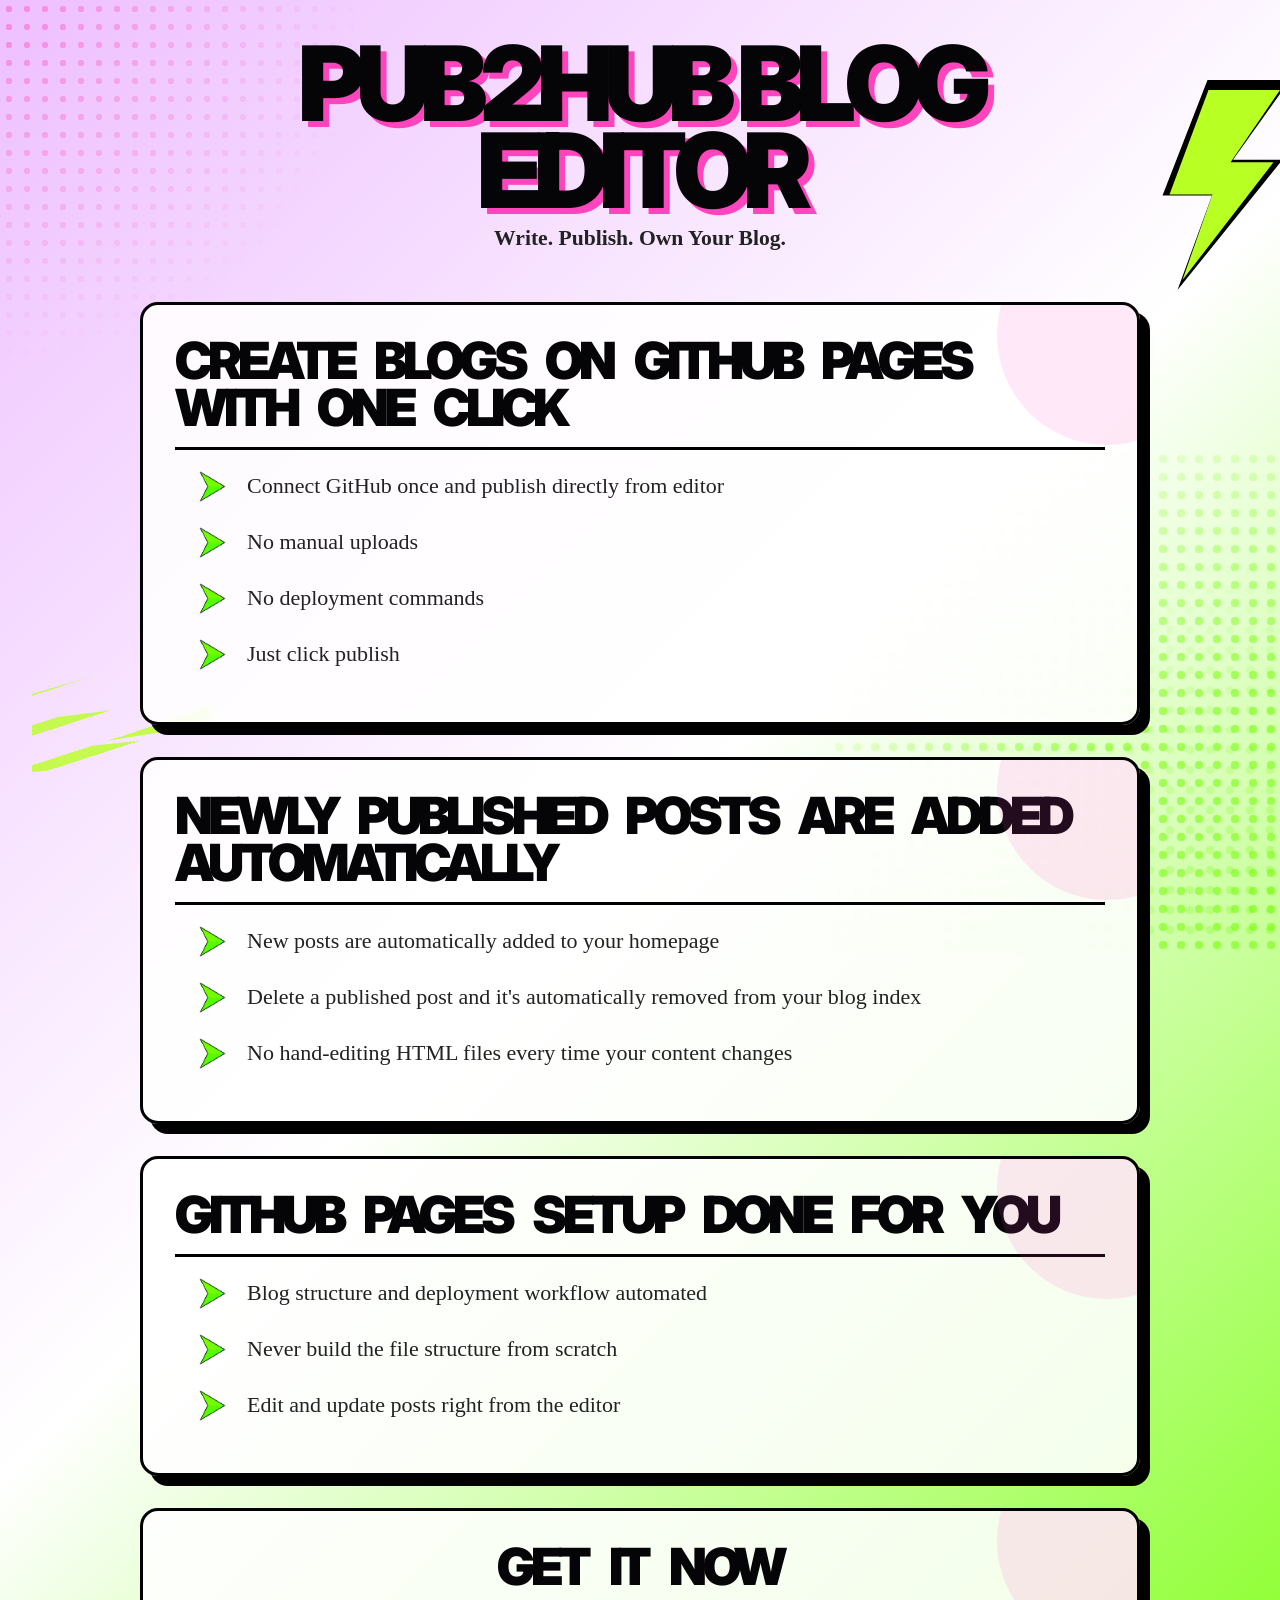
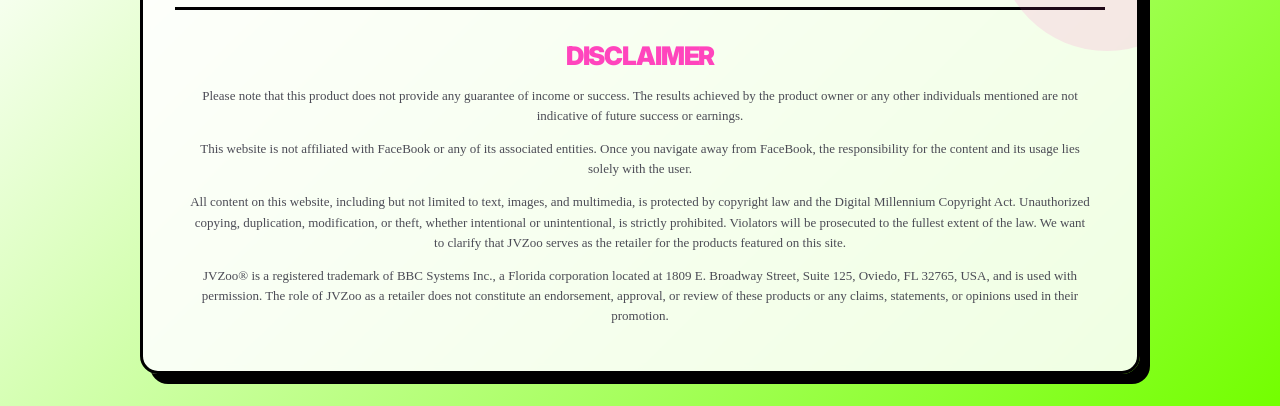
<file: sales.html>
<!DOCTYPE html>
<html lang="en" class="page-thank-you">
<head>
  <meta charset="UTF-8">
  <meta name="viewport" content="width=device-width, initial-scale=1.0">
  <link rel="stylesheet" href="neo-brutalist-light.css">
  <title>Pub2Hub Blog Editor</title>
</head>
<body><div class="bg-scribble"></div>
<div class="bg-lightning"></div>

<h1>Pub2Hub Blog Editor</h1>

<p class="hero-lead">Write. Publish. Own Your Blog.</p>

<section class="panel">
  <h2>Create Blogs on Github Pages With One Click </h2>


  <ul class="gif-list">
    <li>Connect GitHub once and publish directly from editor</li>
    <li>No manual uploads</li>
    <li>No deployment commands</li>
    <li>Just click publish</li>
  </ul>
  
</section>

<section class="panel">
  <h2>Newly Published Posts Are Added Automatically</h2>

  <ul class="gif-list">

    <li>
      New posts are automatically added to your homepage
    </li>

   

    <li>
      Delete a published post and it's automatically removed from your blog index
    </li>

    
	
	<li>No hand-editing HTML files every time your content changes</li>

  </ul>
</section>

<section class="panel">

  <h2>Github Pages Setup Done For You</h2>

  <p></p><ul class="gif-list">
  <li>Blog structure and deployment workflow automated</li>
  <li>Never build the file structure from scratch</li>
  <li>Edit and update posts right from the editor</li>
  </ul>

  <a href=""></a>

</section>

<section class="panel centered-panel">

  <center><h2>Get It Now</h2>

  <p></p><br><h3><span style="color:#ff45bd;">Disclaimer</span></h3>
  <p span style="font-size:13px;">Please note that this product does not provide any guarantee of income or success. The results achieved by the product owner or any other individuals mentioned are not indicative of future success or earnings.</p> <p span style="font-size:13px;"> This website is not affiliated with FaceBook or any of its associated entities. Once you navigate away from FaceBook, the responsibility for the content and its usage lies solely with the user.</p> <p span style="font-size:13px;"> All content on this website, including but not limited to text, images, and multimedia, is protected by copyright law and the Digital Millennium Copyright Act. Unauthorized copying, duplication, modification, or theft, whether intentional or unintentional, is strictly prohibited. Violators will be prosecuted to the fullest extent of the law. We want to clarify that JVZoo serves as the retailer for the products featured on this site.</p> <p span style="font-size:13px;">JVZoo® is a registered trademark of BBC Systems Inc., a Florida corporation located at 1809 E. Broadway Street, Suite 125, Oviedo, FL 32765, USA, and is used with permission. The role of JVZoo as a retailer does not constitute an endorsement, approval, or review of these products or any claims, statements, or opinions used in their promotion.</p></center>

  <a href=""></a>

</section>
<div class="halftone-green"></div>
</body>
</html>
</file>
<file: neo-brutalist-light.css>
@import url("https://fonts.googleapis.com/css2?family=Inter:wght@500;700;800;900&family=IBM+Plex+Mono:wght@400;500;700&display=swap");

:root {
  --ink: #050508;
  --paper: #ffffff;
  --cream: #f7f5ef;
  --panel: #ffffff;
  --panel-2: #f4f4f4;
  --panel-3: #fafafa;
  --muted: #555766;

  --hot-pink: #ff45bd;
  --electric-lime: #b8ff24;
  --sky-blue: #6ee7ff;
  --purple: #9b5cff;

  --line: rgba(0, 0, 0, 0.16);
  --shadow: 10px 10px 0 #000;
  --shadow-sm: 6px 6px 0 #000;
  --border: 3px solid #000;
  --radius: 18px;

  --max-width: 1080px;
}

*,
*::before,
*::after {
  box-sizing: border-box;
}

html {
  min-height: 100%;
  -webkit-text-size-adjust: 100%;
}

body {
  position: relative;
  overflow-x: hidden;
  background:
    linear-gradient(135deg, #eebfff 0%, #ffffff 45%, #73ff00 100%);
}

body::before,
body::after {
  content: "";
  position: fixed;
  z-index: -1;
  pointer-events: none;
}

/* pink halftone dots */
body::before {
  top: 0;
  left: 0;
  width: 360px;
  height: 360px;
  opacity: 0.45;

  background-image: radial-gradient(circle, #ff45bd 0 3px, transparent 3.5px);
  background-size: 18px 18px;

  mask-image: radial-gradient(circle at top left, black 0%, transparent 72%);
  -webkit-mask-image: radial-gradient(circle at top left, black 0%, transparent 72%);
}

/* lime halftone dots */
body::after {
  right: -40px;
  bottom: -40px;
  width: 420px;
  height: 420px;
  opacity: 0.35;

  background-image: radial-gradient(circle, #73ff00 0 4px, transparent 4.5px);
  background-size: 20px 20px;

  mask-image: radial-gradient(circle at bottom right, black 0%, transparent 72%);
  -webkit-mask-image: radial-gradient(circle at bottom right, black 0%, transparent 72%);
}

.halftone-green {
  position: fixed;

  right: -50px;
  bottom: -50px;

  width: 500px;
  height: 500px;

  pointer-events: none;
  z-index: -1;

  background-image:
    radial-gradient(
      circle,
      rgba(115,255,0,0.55) 0 4px,
      transparent 4.5px
    );

  background-size: 18px 18px;

  mask-image:
    radial-gradient(
      circle at bottom right,
      black 0%,
      black 40%,
      transparent 85%
    );

  -webkit-mask-image:
    radial-gradient(
      circle at bottom right,
      black 0%,
      black 40%,
      transparent 85%
    );
}

.bg-scribble,
.bg-lightning {
  position: fixed;
  z-index: -1;
  pointer-events: none;
}

/* lime scribble */
.bg-scribble {
  left: 2rem;
  bottom: 8rem;
  width: 180px;
  height: 120px;
  opacity: 0.8;
  background: repeating-linear-gradient(
    -18deg,
    transparent 0 14px,
    #b8ff24 14px 24px,
    transparent 24px 38px
  );
  clip-path: polygon(0 35%, 80% 0, 88% 18%, 10% 55%, 100% 38%, 100% 60%, 8% 82%, 72% 72%, 78% 90%, 0 100%);
}

/* black lightning */
.bg-lightning {
  position: fixed;
  right: -10px;
  top: 5rem;
  width: 150px;
  height: 210px;
  z-index: -1;
  pointer-events: none;
  background: #000;
  clip-path: polygon(45% 0, 100% 0, 62% 38%, 95% 38%, 25% 100%, 48% 55%, 15% 55%);
}

.bg-lightning::after {
  content: "";
  position: absolute;
  inset: 10px;
  background: #b8ff24;
  clip-path: inherit;
}

img,
video,
canvas,
svg {
  max-width: 100%;
  height: auto;
}

img {
  display: block;
  border: var(--border);
  border-radius: 16px;
  box-shadow: var(--shadow-sm);
  background: var(--paper);
}

h1,
h2,
h3,
h4,
button,
label,
th,
.brand,
.pane-title,
.conv-title,
.chat-title,
.subj {
  font-family: "Inter", Impact, sans-serif;
}

h1,
h2,
h3 {
  margin: 0 0 18px;
  line-height: 0.95;
  letter-spacing: -0.045em;
  text-transform: uppercase;
}

h1 {
  max-width: var(--max-width);
  margin-top: 0.25rem;
  margin-bottom: 1rem;
  font-size: clamp(2.6rem, 8vw, 6rem);
  font-weight: 900;
  color: var(--ink);
  text-shadow: 5px 5px 0 var(--hot-pink);
}

h2 {
  font-size: clamp(1.6rem, 3vw, 2.75rem);
  font-weight: 900;
  color: var(--ink);
  word-spacing:0.3em;
  
}

h3 {
  font-size: clamp(1.2rem, 2vw, 1.8rem);
  font-weight: 900;
  color: var(--ink);
}

p {
  color:#000;
  
}

p.point {font-family: "Mozilla Text", sans-serif;font-size:16px !important;padding-left: 52px;line-height:1.7rem;}

p.disclaimer {font-family: "Mozilla Text", sans-serif;font-size:13px !important;}

.hero-lead {
  font-family: "Permanent Marker", cursive;  
  max-width: 860px;
  margin-bottom: 2rem;
  font-size: clamp(1.1rem, 2vw, 1.35rem);
  line-height: 1.55;
  font-weight: 700;
  color: #2c2c34;
}

a {
  color: var(--ink);
  font-weight: 900;
  text-decoration-thickness: 3px;
  text-underline-offset: 4px;
}

a:hover {
  color: var(--ink);
  background: var(--electric-lime);
}

code,
pre,
textarea,
input,
select,
.kbd {
  font-family: "IBM Plex Mono", monospace;
}

section {
  margin-top: 1.5rem;
  margin-bottom: 1.75rem;
}

.panel,
.card {
  border: var(--border);
  border-radius: var(--radius);
  background:rgba(255,255,255,.88);
  backdrop-filter: blur(4px);
  box-shadow: var(--shadow);
  padding: clamp(1.25rem, 3vw, 2rem);
}

.panel:nth-of-type(odd) {
  background:
    rgba(255,255,255,.88);
    backdrop-filter: blur(4px);
}

.panel:nth-of-type(even) {
  background:
    rgba(255,255,255,.88);
    backdrop-filter: blur(4px);
}

.panel h2 {
  padding-bottom: 0.75rem;
  border-bottom: var(--border);
}

.panel.ebook-panel::after {
  content: "";

  position: absolute;
  right: 20px;
  bottom: 20px;

  width: 120px;
  height: 120px;

  background-image: url("doodle-color-95-ebook-reader-hover-pinch.gif");
  background-size: contain;
  background-repeat: no-repeat;

  filter:
    drop-shadow(4px 4px 0 #ff45bd)
    drop-shadow(8px 8px 0 #b8ff24);

  pointer-events: none;
}



ul,
ol {
  margin: 1rem 0;
  padding-left: 1.35rem;
}

li {
  font-family: "Permanent Marker", cursive;
  font-size: 22px !important;
  margin: 0.65rem 0;
  color: #25252c;
}

li b,
li strong {
  font-weight: 900;
  color: var(--ink);
}

span[style*="color:#ff45bd"],
span[style*="color: #ff45bd"] {
  color: var(--hot-pink) !important;
}

br + img,
li + br + img,
img + br {
  margin-top: 1rem;
  margin-bottom: 1.5rem;
}

button,
.btn,
label.btn {
  display: inline-flex;
  align-items: center;
  justify-content: center;
  gap: 0.4rem;
  min-height: 44px;
  padding: 10px 16px;
  border: var(--border);
  border-radius: 999px;
  background: var(--electric-lime);
  color: var(--ink);
  box-shadow: 4px 4px 0 #000;
  font-weight: 900;
  cursor: pointer;
  transition: transform 120ms ease, box-shadow 120ms ease, background 120ms ease;
}

button:hover,
.btn:hover,
label.btn:hover {
  transform: translate(-2px, -2px);
  background: var(--sky-blue);
  box-shadow: 7px 7px 0 #000;
}

button:active,
.btn:active {
  transform: translate(2px, 2px);
  box-shadow: 2px 2px 0 #000;
}

button.primary,
.btn.primary {
  background: var(--hot-pink);
  color: var(--ink);
}

button.secondary,
.btn.secondary {
  background: var(--paper);
  color: var(--ink);
}

input,
textarea,
select {
  width: 100%;
  padding: 12px 14px;
  border: var(--border);
  border-radius: 12px;
  background: var(--paper);
  color: var(--ink);
  font: 500 0.95rem/1.45 "IBM Plex Mono", monospace;
  box-shadow: 5px 5px 0 #000;
}

textarea {
  min-height: 140px;
  resize: vertical;
}

input::placeholder,
textarea::placeholder {
  color: #62616c;
  opacity: 1;
}

input:focus,
textarea:focus,
select:focus {
  outline: 4px solid var(--electric-lime);
  outline-offset: 3px;
}

table {
  width: 100%;
  border-collapse: collapse;
  margin: 1.5rem 0;
  border: var(--border);
  background: var(--paper);
  box-shadow: var(--shadow-sm);
}

th,
td {
  padding: 0.85rem;
  border: var(--border);
  text-align: left;
}

th {
  background: var(--electric-lime);
  color: var(--ink);
  font-weight: 900;
  text-transform: uppercase;
}

td {
  color: var(--ink);
}

blockquote {
  margin: 1.5rem 0;
  padding: 1rem 1.25rem;
  border: var(--border);
  border-left: 12px solid var(--hot-pink);
  background: #fff;
  box-shadow: var(--shadow-sm);
  color: #2c2c34;
  font-weight: 700;
}

hr {
  border: 0;
  height: 3px;
  background: #000;
  margin: 2rem 0;
}

center {
  display: block;
  text-align: center;
}

center h2 {
  text-align: center;
}

section:last-of-type {
  text-align: center;
}

section:last-of-type img {
  margin-left: auto;
  margin-right: auto;
}

section:last-of-type p {
  max-width: 900px;
  margin-left: auto;
  margin-right: auto;
}

section:last-of-type p[style],
section:last-of-type p span,
section:last-of-type p[span] {
  font-size: 13px;
  line-height: 1.55;
  color: #4b4b55;
}

.hidden,
[hidden] {
  display: none !important;
}

.small,
.hint,
.meta {
  color: var(--muted);
}

@media (max-width: 760px) {
  body {
    padding: 1rem 0.85rem 2.5rem;
  }

  h1 {
    text-shadow: 3px 3px 0 var(--hot-pink);
  }

  .panel,
  .card {
    box-shadow: 6px 6px 0 #000;
  }

  img {
    box-shadow: 4px 4px 0 #000;
  }
}

@media print {
  body {
    background: #fff;
    color: #000;
    padding: 0;
  }

  .panel,
  .card,
  img,
  table,
  blockquote {
    box-shadow: none;
  }

  a {
    color: #000;
  }
}

/* =========================================
   SALES PAGE OVERRIDES
   Place at very bottom of stylesheet
   ========================================= */

body {
  padding-top: 2rem;
}

/* Shared width */
body > h1,
.hero-lead,
.panel {
  width: min(1000px, calc(100% - 2rem));
  margin-left: auto;
  margin-right: auto;
}

/* Hero title */
body > h1 {
  text-align: center;
  max-width: 1100px;

  font-size: clamp(4rem, 9vw, 6.5rem);
  line-height: 0.84;
  letter-spacing: -0.085em;

  margin-top: 0;
  margin-bottom: 0.5rem;

  text-shadow: 6px 6px 0 var(--hot-pink);
}

/* Subtitle */
.hero-lead {
  max-width: 700px;
  text-align: center;

  margin-top: 0;
  margin-bottom: 3rem;

  font-size: 1.35rem;
  font-weight: 700;
  line-height: 1.45;

  color: #222;
}

/* Panels */
.panel {
  max-width: 1000px;

  padding: 2rem;
  margin-bottom: 2rem;

  background:
    linear-gradient(
      180deg,
      rgba(255,255,255,.98),
      rgba(247,247,242,.96)
    );

  box-shadow: 10px 10px 0 #000;
}

/* Headings */
.panel h2 {
  max-width: auto;

  font-size: clamp(2rem, 4vw, 3.2rem);
  line-height: 0.92;
  letter-spacing: -0.08em;

  margin-bottom: 1rem;
  padding-bottom: 1rem;

  border-bottom: 3px solid #000;
}

/* Lists */
.panel ul {
  max-width: 780px;

  margin-top: 1rem;
  margin-bottom: 0;

  padding-left: 1.25rem;
}

.panel li {
  max-width: 760px;

  font-size: 1.05rem;
  line-height: 1.65;

  margin-bottom: 0.75rem;
}

/* Images */
.panel img {
  display: block;

  width: auto;
  max-width: auto;

  margin: 1.75rem auto;

  border: var(--border);
  border-radius: 16px;
  box-shadow: var(--shadow-sm);
}

/* CTA */
section:last-of-type {
  text-align: center;
}

section:last-of-type h2 {
  text-align: center;
}

section:last-of-type p {
  margin-left: auto;
  margin-right: auto;
}

/* Mobile */
@media (max-width: 768px) {

  body > h1 {
    text-align: left;

    font-size: clamp(3rem, 14vw, 5rem);

    line-height: 0.86;

    text-shadow: 4px 4px 0 var(--hot-pink);
  }

  .hero-lead {
    text-align: left;

    font-size: 1.15rem;
  }

  .panel {
    padding: 1.5rem;
  }

  .panel h2 {
    font-size: clamp(1.8rem, 8vw, 2.5rem);
  }
}

/* Animated GIF bullet list */

.gif-list {
  list-style: none;
  padding-left: 0;
  margin: 1.5rem 0;
}

.gif-list li {
  color: #222;
  position: relative;
  padding-left: 52px;
  min-height: 40px;
  margin-bottom: 1rem;
  display: flex;
  align-items: center;
}

.gif-list li strong {
  color: var(--hot-pink);
}

.gif-list li::before {
  content: "";
  position: absolute;
  left: 0;
  top: 50%;
  width: 39px;
  height: 40px;
  transform: translateY(-50%);

  background-image: url("neon-green-arrow.gif");
  background-size: contain;
  background-repeat: no-repeat;
  background-position: center;
}


.icon-list {
  list-style: none;
  padding-left: 0;
  margin: 1.5rem 0;
}

.icon-list li {
  color: #222;
  position: relative;
  padding-left: 52px;
  min-height: 40px;
  margin-bottom: 1rem;
  display: flex;
  align-items: center;
}

.icon-list li strong {
  color: var(--hot-pink);
}

.icon-list li::before {
  content: "";
  position: absolute;
  left: 0;
  top: 50%;
  width: 39px;
  height: 40px;
  transform: translateY(-50%);

  background-image: url("hot-pink-arrow.gif");
  background-size: contain;
  background-repeat: no-repeat;
  background-position: center;
}

.centered-panel h2 {
    text-align: center;
    max-width: none;
}

.centered-panel h2::after {
    margin-left: auto;
    margin-right: auto;
}

.panel {
  position: relative;
  overflow: hidden;
}

.panel::before {
  content: "";
  position: absolute;

  width: 220px;
  height: 220px;

  top: -80px;
  right: -80px;

  border-radius: 50%;

  background: rgba(255, 69, 189, 0.12);

  pointer-events: none;
}

/* Add this at the very bottom of your CSS */

.panel-hearts {
  position: relative;
  overflow: hidden;
}

.panel-hearts::after {
  content: "";
  position: absolute;
  top: 14px;
  right: 18px;

  width: 115px;
  height: 115px;

  background-image: url("garland.gif");
  background-size: contain;
  background-repeat: no-repeat;
  background-position: top right;

  opacity: 0.85;
  pointer-events: none;
  z-index: 0;
}

.panel-hearts > * {
  position: relative;
  z-index: 1;
}
</file>
